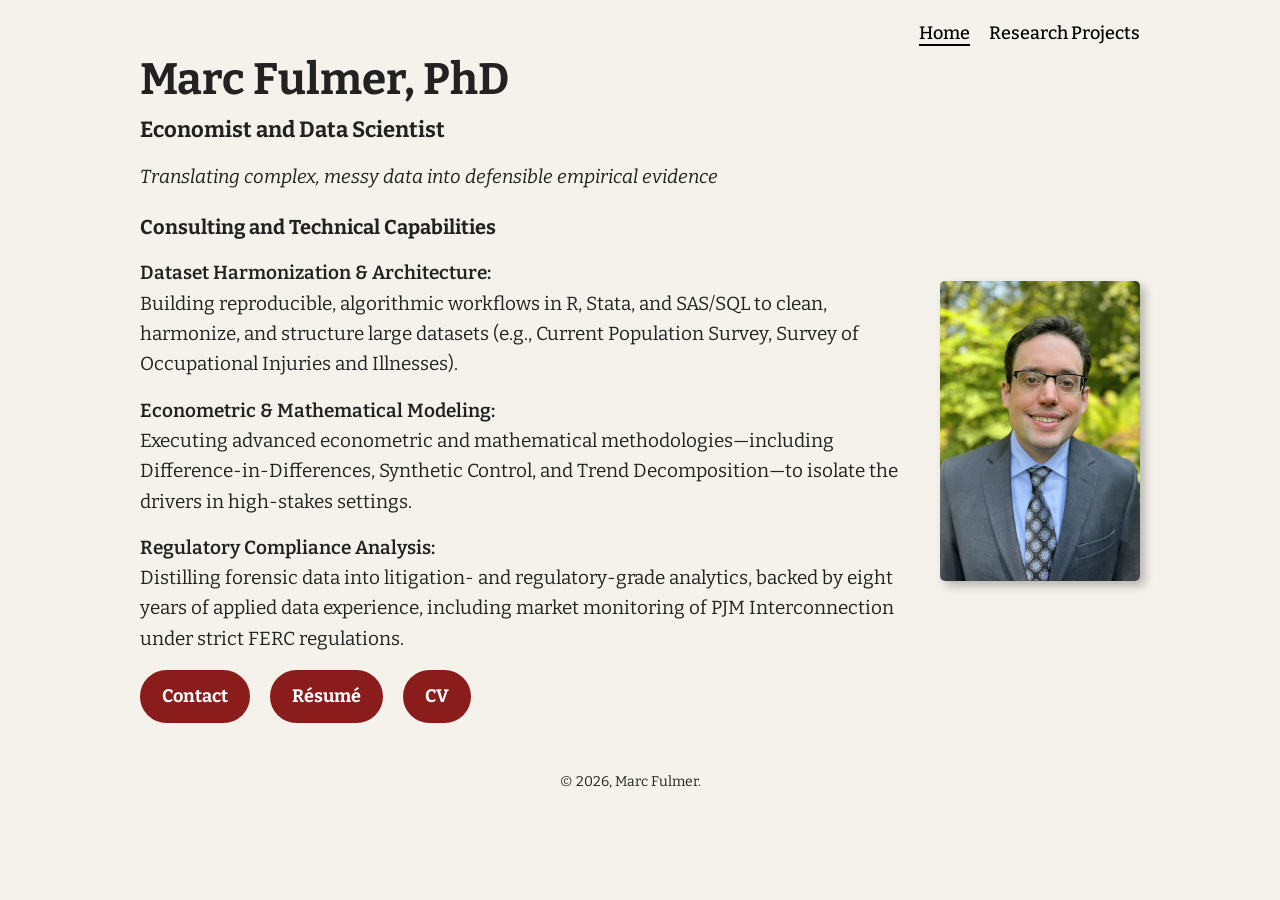
<file: index.html>
<!DOCTYPE html>
<html lang="en">
<head>
<title>Marc Fulmer, PhD | Economist and Data Scientist</title>
<meta charset="UTF-8">
<meta name="description" content="Marc Fulmer, PhD, is an Economist and Data Scientist specializing in causal inference and the analysis of administrative and survey data.">
<meta property="og:title" content="Marc Fulmer, PhD | Economist and Data Scientist">
<meta property="og:type" content="profile">
<meta property="og:url" content="https://marcfulmer.com/">
<meta property="og:image" content="https://marcfulmer.com/MarcFulmer_headshot_2x3.PNG">
<meta property="og:description" content="Marc Fulmer, PhD, is an Economist and Data Scientist specializing in causal inference and the analysis of administrative and survey data.">
<meta name="viewport" content="width=device-width, initial-scale=1.0">
<link rel="icon" href="favicon.ico">
<link rel="apple-touch-icon" sizes="180x180" href="apple-touch-icon.png">
<link rel="icon" type="image/png" sizes="32x32" href="favicon-32x32.png">
<link rel="icon" type="image/png" sizes="16x16" href="favicon-16x16.png">
<link rel="manifest" href="site.webmanifest">
<link rel="preconnect" href="https://fonts.googleapis.com">
<link rel="preconnect" href="https://fonts.gstatic.com" crossorigin>
<link href="https://fonts.googleapis.com/css2?family=Bitter:ital,wght@0,400;0,500;0,600;0,700;1,400&display=swap" rel="stylesheet">
<link rel="stylesheet" href="styles.css">
<script type="application/ld+json">
{
  "@context": "https://schema.org",
  "@type": "ProfilePage",
  "mainEntity": {
    "@type": "Person",
    "name": "Marc Fulmer",
    "url": "https://marcfulmer.com/",
    "sameAs": "https://marcfulmer.com/",
    "jobTitle": "Economist and Data Scientist",
    "image": {
      "@type": "ImageObject",
      "url": "https://marcfulmer.com/MarcFulmer_headshot_2x3.PNG",
      "width": 600,
      "height": 900
    },
    "alumniOf": [
      {
        "@type": "CollegeOrUniversity",
        "name": "Michigan State University",
        "sameAs": "https://msu.edu/"
      },
      {
        "@type": "CollegeOrUniversity",
        "name": "Temple University",
        "sameAs": "https://www.temple.edu/"
      }
    ],
    "affiliation": {
      "@type": "CollegeOrUniversity",
      "name": "Michigan State University",
      "sameAs": "https://msu.edu/"
    },
    "knowsAbout": [
      "Causal Inference",
      "Health Economics",
      "Labor Economics",
	  "Public Economics",
      "Social Insurance",
      "Workers' Compensation",
      "Social Security Disability Insurance"
    ]
  }
}
</script>
</head>
<body>
<div class="container">
<header>
<nav>
<ul>
  <li><a href="/" class="current">Home</a></li>
  <li><a href="research.html">Research Projects</a></li>
</ul>
</nav>
<h1>Marc Fulmer, PhD</h1>
<h2 class="first">Economist and Data Scientist</h2>
</header>
<main>
<div class="flexbox">
	<div class="left-column"><p><em>Translating complex, messy data into defensible empirical evidence</em></p>
	<h3>Consulting and Technical Capabilities</h3>
	<p><strong class="capability">Dataset Harmonization & Architecture:</strong><br>Building reproducible, algorithmic workflows in R, Stata, and SAS/SQL to clean, harmonize, and structure large datasets (e.g., Current Population Survey, Survey of Occupational Injuries and Illnesses).</p>
	<p><strong class="capability">Econometric & Mathematical Modeling:</strong><br>Executing advanced econometric and mathematical methodologies&mdash;including Difference-in-Differences, Synthetic Control, and Trend Decomposition&mdash;to isolate the drivers in high-stakes settings.</p>
	<p><strong class="capability">Regulatory Compliance Analysis:</strong><br>Distilling forensic data into litigation- and regulatory-grade analytics, backed by eight years of applied data experience, including market monitoring of PJM Interconnection under strict FERC regulations.</p>
	<p class="button-wrapper"><a href="mailto:fulmerm1@msu.edu" target="_blank" rel="noopener noreferrer" class="pill-button">Contact</a>
	<a href="MarcFulmerWebResume.pdf" target="_blank" rel="noopener noreferrer" class="pill-button">Résumé</a>
	<a href="MarcFulmerWebCV.pdf" target="_blank" rel="noopener noreferrer" class="pill-button">CV</a></p>
	</div>
		<div class="right-column"><img src="MarcFulmer_headshot_2x3.PNG" alt="Marc Fulmer headshot"></div>
</div>
</main>
<footer>
<p class="footer">&copy; <script>document.write(new Date().getFullYear())</script>, Marc Fulmer.</p>
</footer>
</div>
<script>
var sc_project=13175565; 
var sc_invisible=1; 
var sc_security="211b8873"; 
var sc_client_storage="disabled"; 
</script>
<script src="https://www.statcounter.com/counter/counter.js" async></script>
<noscript><div class="statcounter"><a title="real time web analytics" href="https://statcounter.com/" target="_blank"><img class="statcounter" src="https://c.statcounter.com/13175565/0/211b8873/1/" alt="real time web analytics" referrerPolicy="no-referrer-when-downgrade"></a></div></noscript>
</body>
</html>
</file>
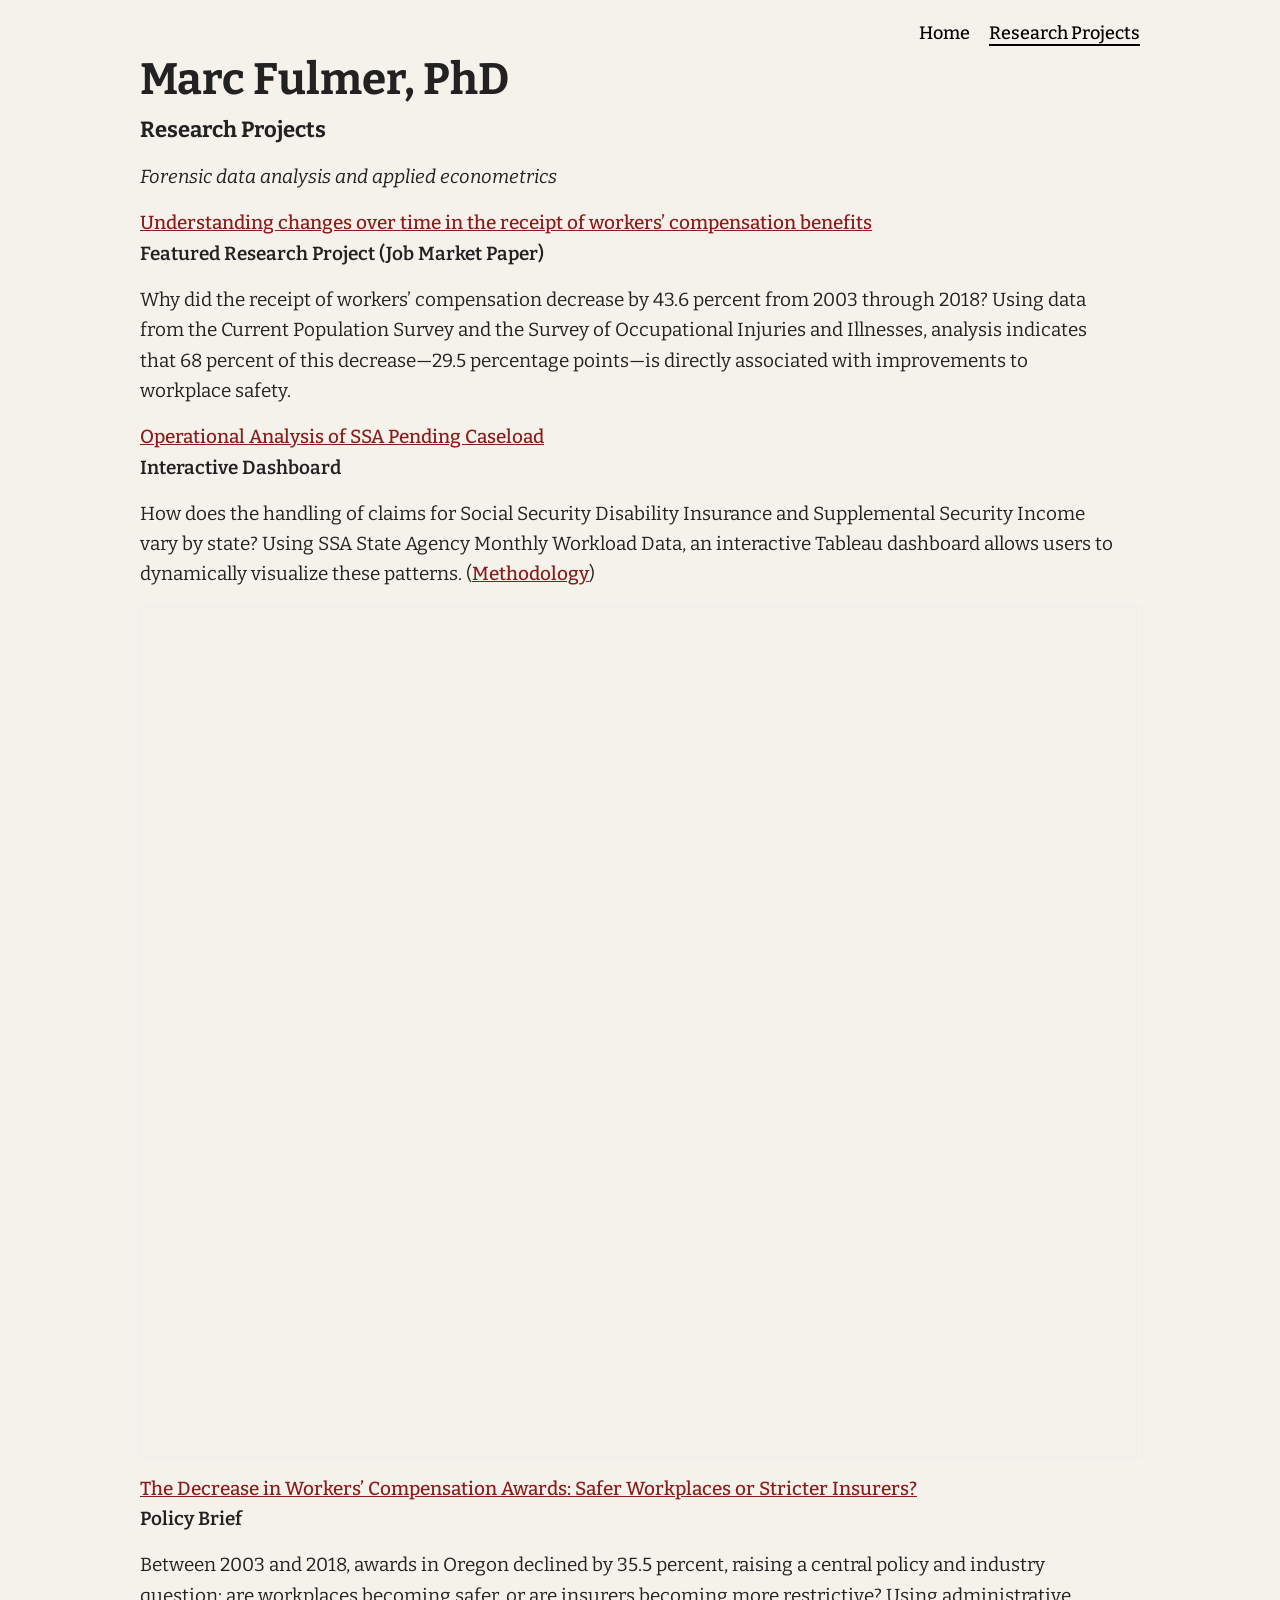
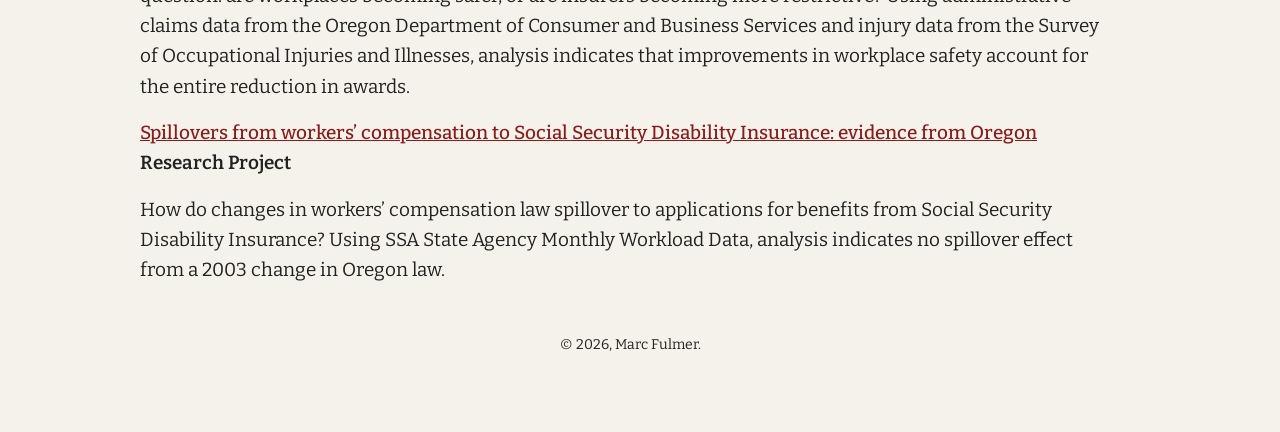
<file: research.html>
<!DOCTYPE html>
<html lang="en">
<head>
    <title>Research Projects | Marc Fulmer, PhD</title>
    <meta charset="UTF-8">
    <meta name="description" content="Research by Marc Fulmer, PhD:  Workers' Compensation trend decomposition, Operational data analysis of SSA caseloads, and social insurance spillovers.">
    <meta property="og:title" content="Research Projects | Marc Fulmer, PhD">
    <meta property="og:type" content="website">
    <meta property="og:url" content="https://marcfulmer.com/research.html">
    <meta property="og:image" content="https://marcfulmer.com/MarcFulmer_headshot_2x3.PNG">
    <meta property="og:description" content="Research by Marc Fulmer, PhD:  Workers' Compensation trend decomposition, Operational data analysis of SSA caseloads, and social insurance spillovers.">
    <meta name="viewport" content="width=device-width, initial-scale=1.0">
    <link rel="icon" href="favicon.ico">
    <link rel="apple-touch-icon" sizes="180x180" href="apple-touch-icon.png">
    <link rel="icon" type="image/png" sizes="32x32" href="favicon-32x32.png">
    <link rel="icon" type="image/png" sizes="16x16" href="favicon-16x16.png">
    <link rel="manifest" href="site.webmanifest">
    <link rel="preconnect" href="https://fonts.googleapis.com">
    <link rel="preconnect" href="https://fonts.gstatic.com" crossorigin>
    <link href="https://fonts.googleapis.com/css2?family=Bitter:ital,wght@0,400;0,500;0,600;0,700;1,400&display=swap" rel="stylesheet">
    <link rel="stylesheet" href="styles.css">
    
    <script src="https://public.tableau.com/javascripts/api/tableau-2.min.js"></script>

    <script type="application/ld+json">
    {
      "@context": "https://schema.org",
      "@graph": [
        {
          "@type": "ScholarlyArticle",
          "headline": "Understanding changes over time in the receipt of workers' compensation benefits",
          "author": {
            "@type": "Person",
            "name": "Marc Fulmer",
            "sameAs": "https://marcfulmer.com/"
          },
          "mainEntityOfPage": {
            "@type": "WebPage",
            "@id": "https://marcfulmer.com/research.html"
          },
          "genre": "Job Market Paper",
          "url": "https://marcfulmer.com/MarcFulmerJMP.pdf",
          "abstract": "Workers' compensation, the oldest social insurance program in the United States, continues to serve as an important safety net for the vast majority of the workforce. The program supports workers at a particularly vulnerable time: immediately after suffering an occupational injury or illness. Yet, despite this vital role in supporting workers, less is known about the program's long-term trends in recipiency. To understand these trends, I used a descriptive decomposition framework to systematically investigate the reasons for the 43.6 percent decrease in the recipiency rate of cash benefits over the period from 2003 through 2018. I find that 68 percent of this decrease—29.5 percentage points—is associated with improvements to workplace safety.",
          "keywords": ["Health Economics", "Labor Economics", "Public Economics", "Social Insurance", "Workers' Compensation", "Occupational Injury", "Workplace Safety"]
        },
        {
          "@type": "CreativeWork",
          "headline": "Operational Analysis of SSA Pending Caseloads",
          "author": {
            "@type": "Person",
            "name": "Marc Fulmer",
            "sameAs": "https://marcfulmer.com/"
          },
          "genre": "Data Visualization",
          "url": "https://public.tableau.com/views/OperationalAnalysisofSSAPendingCaseload/OperationalAnalysisofSSAPendingCaseload",
          "abstract": "An interactive operational dashboard auditing processing bottlenecks across 50 state agencies using administrative workload data from the Social Security Administration.",
          "keywords": ["Data Science", "Tableau", "Operational Analysis", "Social Security Administration", "Caseload Management"]
        },
        {
          "@type": "ScholarlyArticle",
          "headline": "Spillovers from workers' compensation to Social Security Disability Insurance: evidence from Oregon",
          "author": {
            "@type": "Person",
            "name": "Marc Fulmer",
            "sameAs": "https://marcfulmer.com/"
          },
          "genre": "Working Paper",
          "abstract": "The two most important safety nets for workers suffering occupational injuries and illnesses are workers' compensation programs and Social Security Disability Insurance. Workers' compensation is the oldest social insurance program in the United States and Social Security Disability Insurance is the largest provider of cash benefits to individuals with a disability. The programs are linked because the injuries and illnesses that workers suffer can satisfy the requirements of both programs. In this paper, I examined the impact of an Oregon law (SB 757) that changed the calculation of a type of benefit provided under workers' compensation called permanent partial disability. This study was designed to answer whether these changes led to spillover effects to applications for Social Security Disability Insurance. Using a difference-in-differences framework applied to data from the Social Security Administration, I did not find statistically significant results indicative of such effects.",
          "keywords": ["Health Economics", "Labor Economics", "Public Economics", "Social Security Disability Insurance", "Workers' Compensation", "SB 757", "Permanent Partial Disability"]
        },
        {
          "@type": "ScholarlyArticle",
          "headline": "Understanding changes over time in awards for workers' compensation benefits: evidence from Oregon",
          "author": {
            "@type": "Person",
            "name": "Marc Fulmer",
            "sameAs": "https://marcfulmer.com/"
          },
          "genre": "Working Paper",
          "abstract": "Prior work (Fulmer, 2025) documented a substantial long-term decrease in the receipt of workers' compensation benefits, largely attributable to improvements in workplace safety. However, by observing only benefit awards, that paper could not explore the roles of worker applications versus stricter insurer award decisions in driving this trend. This paper exploited aggregate administrative data from Oregon from 2003 through 2018 to achieve this more complete understanding. I found that a 35.7 percent decrease in the rate of recordable occupational injuries and illnesses explained nearly all (95.0 percent) of the 37.6 percent decrease in the rate of applications and fully explained the 35.5 percent decrease in the rate of awards.",
          "keywords": ["Health Economics", "Labor Economics", "Public Economics", "Social Insurance", "Workers' Compensation", "Occupational Injury", "Workplace Safety"]
        }
      ]
    }
    </script>
</head>
<body>
    <div class="container">
        <header>
            <nav>
                <ul>
                    <li><a href="/">Home</a></li>
                    <li><a href="research.html" class="current">Research Projects</a></li>
                </ul>
            </nav>
            <h1>Marc Fulmer, PhD</h1>
            <h2 class="first">Research Projects</h2>
        </header>
        <main>
            <p><em>Forensic data analysis and applied econometrics</em></p>
            <p class="paper-title"><a href="MarcFulmerJMP.pdf" target="_blank" rel="noopener noreferrer">Understanding changes over time in the receipt of workers&rsquo; compensation benefits</a>
            <br>Featured Research Project (Job Market Paper)</p>
            <p>Why did the receipt of workers’ compensation decrease by 43.6 percent from 2003 through 2018? Using data from the Current Population Survey and the Survey of Occupational Injuries and Illnesses, analysis indicates that 68 percent of this decrease&mdash;29.5 percentage points&mdash;is directly associated with improvements to workplace safety.</p>
            <p class="paper-title"><a href="https://public.tableau.com/views/OperationalAnalysisofSSAPendingCaseload/OperationalAnalysisofSSAPendingCaseload" target="_blank" rel="noopener noreferrer">Operational Analysis of SSA Pending Caseload</a>
            <br>Interactive Dashboard</p>
            <p>How does the handling of claims for Social Security Disability Insurance and Supplemental Security Income vary by state? Using SSA State Agency Monthly Workload Data, an interactive Tableau dashboard allows users to dynamically visualize these patterns. (<a href="DashboardMethodology.pdf" target="_blank" rel="noopener noreferrer">Methodology</a>)</p>
            <div id="vizContainer" class="tableau-container"></div>
            <script>
                var divElement = document.getElementById('vizContainer');
                var url = "https://public.tableau.com/views/OperationalAnalysisofSSAPendingCaseload/OperationalAnalysisofSSAPendingCaseload";
                var options = {
                    width: "100%",
                    height: "850px",
                    hideTabs: true,
                    hideToolbar: false,
                    onFirstInteractive: function () {
                        console.log("Dashboard Loaded Successfully");
                    }
                };
                var viz = new tableau.Viz(divElement, url, options);
            </script>
            <p class="paper-title"><a href="MarcFulmerPolicyBriefOregonWC.pdf" target="_blank" rel="noopener noreferrer">The Decrease in Workers&rsquo; Compensation Awards: Safer Workplaces or Stricter Insurers?</a>
            <br>Policy Brief</p>
            <p>Between 2003 and 2018, awards in Oregon declined by 35.5 percent, raising a central policy and industry question: are workplaces becoming safer, or are insurers becoming more restrictive? Using administrative claims data from the Oregon Department of Consumer and Business Services and injury data from the Survey of Occupational Injuries and Illnesses, analysis indicates that improvements in workplace safety account for the entire reduction in awards. </p>
            <p class="paper-title"><a href="MarcFulmerWCSpillovers.pdf" target="_blank" rel="noopener noreferrer">Spillovers from workers&rsquo; compensation to Social Security Disability Insurance: evidence from Oregon</a>
            <br>Research Project</p>
            <p>How do changes in workers’ compensation law spillover to applications for benefits from Social Security Disability Insurance? Using SSA State Agency Monthly Workload Data, analysis indicates no spillover effect from a 2003 change in Oregon law.</p>
        </main>
        <footer>
            <p class="footer">&copy; <script>document.write(new Date().getFullYear())</script>, Marc Fulmer.</p>
        </footer>
    </div>
    <script>
        var sc_project=13175565; 
        var sc_invisible=1; 
        var sc_security="211b8873"; 
        var sc_client_storage="disabled"; 
    </script>
    <script src="https://www.statcounter.com/counter/counter.js" async></script>
    <noscript>
        <div class="statcounter">
            <a title="real time web analytics" href="https://statcounter.com/" target="_blank">
                <img class="statcounter" src="https://c.statcounter.com/13175565/0/211b8873/1/" alt="real time web analytics" referrerpolicy="no-referrer-when-downgrade">
            </a>
        </div>
    </noscript>
    </body>
</html>
</file>
<file: styles.css>
html {
  -webkit-text-size-adjust: 100%;
  text-size-adjust: 100%;
}

body {
  font-family: "Bitter", serif;
  font-size: 16px;
  margin: 0;
  padding: 1.25rem;
  line-height: 1.5;
  background-color: #F5F2EB;
  color: #222;
}

.container {
  max-width: 1000px;
  margin: 0 auto;
  background-color: #F5F2EB;
  padding: 0 2.5rem 2.5rem 2.5rem;
}

.flexbox {
  display: flex;
  align-items: center;
  flex-direction: row;
  margin-top: 0;
  padding-top: 0;
  margin-bottom: 0;
  padding-bottom: 0;
}

.left-column {
  flex: 0 0 80%;
}

.right-column {
  flex: 0 0 20%;
}

nav {
  display: flex;
  justify-content: flex-end;
  align-items: center;
}

nav ul {
  margin: 0;
}

nav li {
  font-size: 1.125rem;
  list-style: none;
  display: inline-block;
  margin: 0 0 0 1rem;
}

nav a {
  font-family: "Bitter", serif;
  text-decoration: none;
}

nav a:link {
  color: #000;
  font-weight: 500;
}

nav a:visited {
  color: #000;
  font-weight: 500;
}

nav a:hover {
  color: #000;
  font-weight: 500;
  border-bottom: 2px solid #000;
}

nav a:active {
  color: #000;
  font-weight: 500;
}

nav a.current {
  border-bottom: 2px solid #000;
}

h1 {
  text-align: left;
  padding: 0;
  margin: 0;
  font-size: 2.75rem;
  font-weight: 700;
}

hr {
  margin: 0;
  border: 0;
  height: 1px;
  background-color: #DCDCDC;
}

h2 {
  font-size: 1.375rem;
  font-weight: 700;
  margin-top: 1rem;
  margin-bottom: 0;
}

h2.first {
  margin-top: 0;
}

h3 {
  font-size: 1.25rem;
  margin-top: 1.25rem;
  margin-bottom: 0.25rem;
  font-weight: 700;
}

strong.capability {
  font-weight: 600;
}

.contact-links {
  list-style: none;
  padding-left: 0;
  font-size: 1.25rem;
  margin-left: 0;  
  margin-top: 1.25rem;
}

.contact-links li {
  margin-bottom: 0.5rem;
}

.paper-title {
  font-weight: 600;
}

.italic {
  font-style: italic;
}

img {
  border-radius: 5px;
  box-shadow: 5px 5px 10px rgba(0, 0, 0, 0.25);
  max-width: 100%;
  height: auto;
}

p {
  margin-top: 1rem;
  margin-left: 0;
  margin-right: 1.25rem;
  margin-bottom: 1rem;
  line-height: 1.6;
  font-size: 1.185rem;
}

.footer {
  text-align: center;
  font-size: 0.875rem;
  margin-top: 3rem;
}

a:link {
  color: #8B1C1C;
  font-weight: 500;
}

a:visited {
  color: #8B1C1C;
  font-weight: 500;
}

a:hover {
  color: #5A1212;
  font-weight: 500;
  text-decoration: none;
}

a:active {
  color: #8B1C1C;
  font-weight: 500;
}

.center {
  text-align: center;
}

.academic {
}  

/* Base Button Style */
a.pill-button {
  font-family: "Bitter", serif;
  display: inline-block;
  background-color: #8B1C1C;
  color: white;
  padding: 10px 20px;
  border-radius: 50px;
  text-decoration: none;
  font-weight: 700;
  font-size: 1.125rem;
  margin-top: 0;
  margin-right: 1rem;
  margin-bottom: 0;
  transition: background 0.5s;
  border: 2px solid transparent;
}

a.pill-button:visited {
  color: white;
}

a.pill-button:hover {
  background-color: #5A1212;
  color: white;
  text-decoration: none;
  box-shadow: 0 4px 6px rgba(0,0,0,0.1);
}

a.pill-button-outline {
  background-color: transparent;
  color: #8B1C1C;
  border: 2px solid #8B1C1C;
}

a.pill-button-outline:visited {
  color: #8B1C1C;
}

a.pill-button-outline:hover {
  background-color: #8B1C1C;
  color: white;
}

.bottom-paragraph {
  margin-bottom: 0;
}

.button-wrapper {
  margin-bottom: 0;
}

/* === Forensic Dashboard & Methodology Styles === */

.tableau-container {
    width: 100%;
    height: 850px;
    overflow: hidden;
    margin-top: 1rem;
    margin-bottom: 1rem;
    border: 1px solid #eee;
}

.methodology-section-header {
    margin-top: 1rem;
    font-weight: 700;
}

.methodology-intro {
  font-size: 1.125rem;
}

.variable-list,
.methodology-list {
    font-size: 1.125rem;
    line-height: 1.45;
    color: #222;
    margin-bottom: 1rem;
    margin-left: 2.5rem;
    padding-left: 1.5rem;
}

.variable-list li,
.methodology-list > li {
    margin-bottom: 1rem;
}

.variable-list strong,
.methodology-list strong {
    font-weight: 700;
    color: #222;
}

.methodology-list li::marker {
    font-weight: 700;
    font-size: 1.125rem;
}

.status-sublist {
    margin-top: 0.5rem;
    margin-bottom: 0;
    padding-left: 2rem;
    list-style-type: circle;
    font-size: 1.125rem;
}

.status-sublist li {
    margin-bottom: 0.5rem;
}

@media (max-width: 1080px) {
  .flexbox { flex-direction: column; }
  .left-column, .right-column { flex: 0 0 100%; width: 100%; }

  img {
    display: block;
    margin: 0 auto 1.5rem auto;
    max-width: 200px;
  }

  p, .methodology-section-header, .methodology-intro, 
  .variable-list, .methodology-list, .contact-links {
    margin: 1rem 0 1rem 0;
    text-align: left;
  }

  nav { justify-content: center; margin-bottom: 1.5rem; }
  nav ul { padding: 0; margin: 0; }
  nav li { margin: 0 0.5rem; }

  .button-wrapper {
    display: flex;
    flex-direction: column;
    align-items: center;
    gap: 1rem;
    margin-top: 2rem;    
    margin-bottom: 2rem;
  }

  a.pill-button, a.pill-button-outline {
    width: 200px;
    justify-content: center;
    text-align: center;
    margin: 0;
  }

  .container { padding: 0 0.25rem 2rem 0.25rem; }
  h1 { font-size: 2.25rem; text-align: left; }
}
</file>
